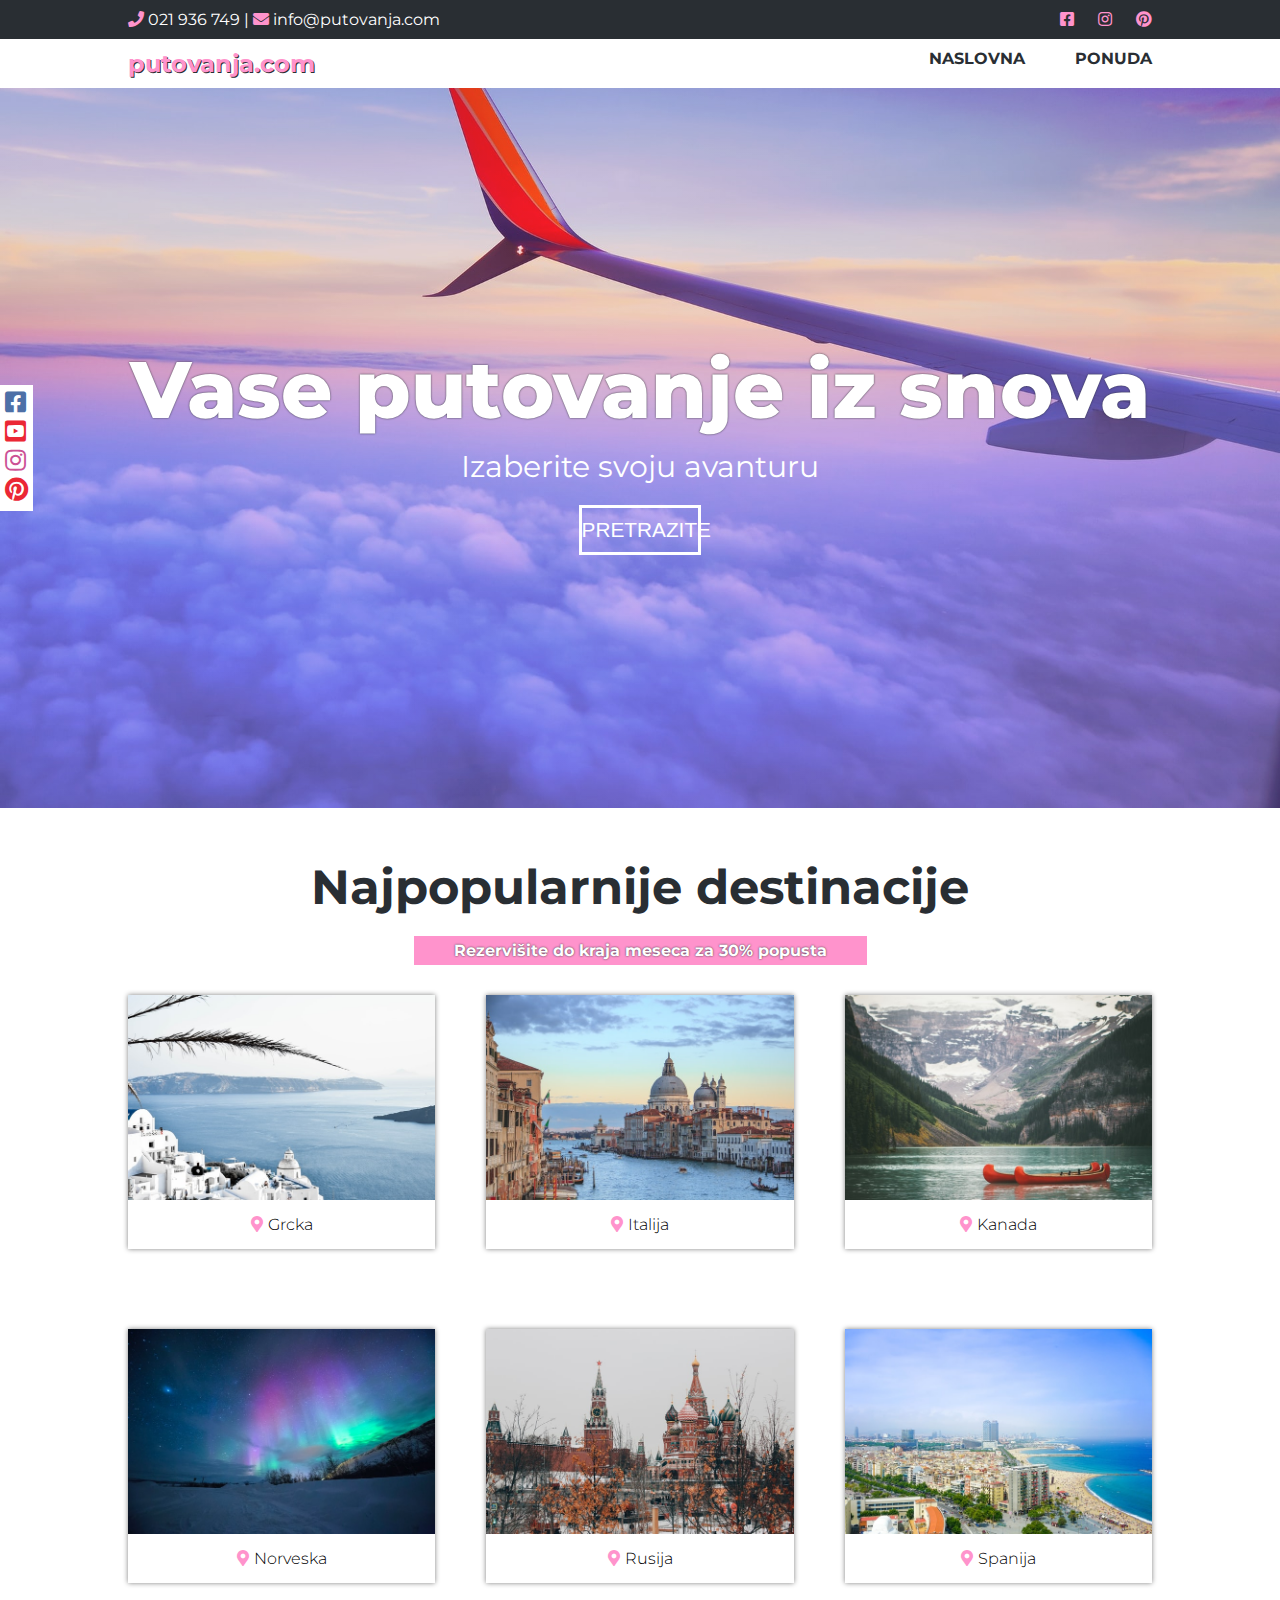
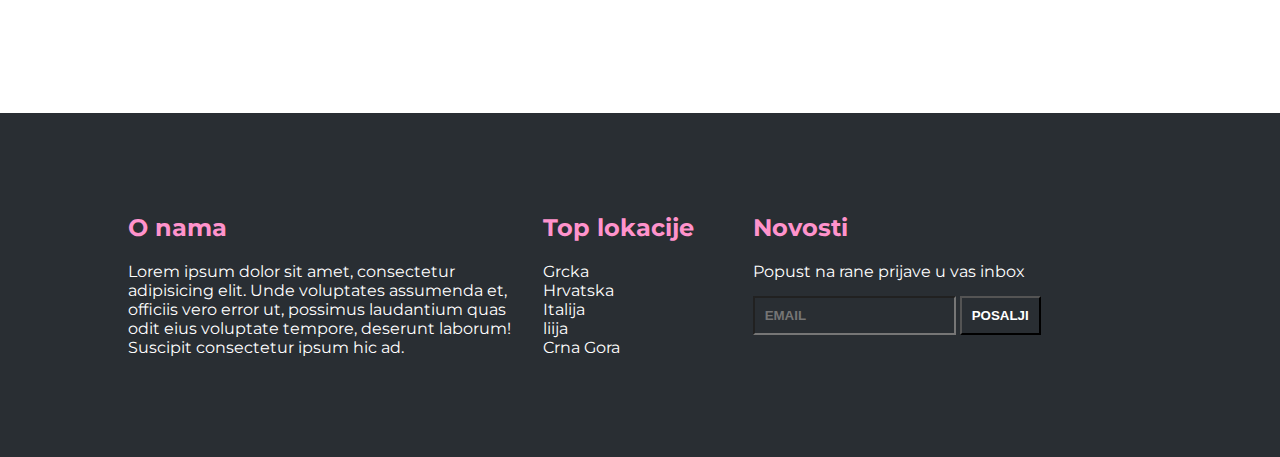
<file: travel_site/index.html>
<!DOCTYPE html>
<html lang="">
<head>
    <meta charset="utf-8">
    <meta name="viewport" content="width=device-width, initial-scale=1.0">
    <title>Travel</title>
    <link rel="stylesheet" href="https://cdnjs.cloudflare.com/ajax/libs/font-awesome/5.15.3/css/all.min.css" />
    <link rel="stylesheet" href="style.css">
</head>

<body>
    <!-- topbar-->
    <section class="topbar">
        <article class="container">
            <p><i class="fas fa-phone"></i>&nbsp;021 936 749 | <i class="fas fa-envelope"></i>&nbsp;info@putovanja.com</p>
            <p>
                <a href=""><i class="fab fa-facebook-square"></i></a>
                <a href=""><i class="fab fa-instagram"></i></a>
                <a href=""><i class="fab fa-pinterest"></i></a>
            </p>
        </article>
    </section>
    <!-- nav -->
    <nav class="container">
        <a href="index.php" class="logo">putovanja.com</a>
        <ul>
            <li><a href="index.php">Naslovna</a></li>
            <li><a href="ponuda.php">Ponuda</a></li>
        </ul>
    </nav>

    <!-- sky -->

   <section class="sky">
        <aside>
            <ul>
                <li><a href=""><i class="fab fa-facebook-square"></i></a></li>
                <li><a href=""><i class="fab fa-youtube-square"></i></a></li>
                <li><a href=""><i class="fab fa-instagram"></i></a></li>
                <li><a href=""><i class="fab fa-pinterest"></i></a></li>
            </ul>
    </aside>
    <div class="container">
        <article>
                <h1>Vase putovanje iz snova</h1>
                <p>Izaberite svoju avanturu</p>
                <button>Pretrazite</button>
        </article>
    </div>
   </section>
    
   <!-- main -->
   <main class="destination container">
        <section class="title">
            <h2>Najpopularnije destinacije</h2>
            <p>Rezervišite do kraja meseca za 30% popusta</p>
        </section>
        <section>
            <div class="wrapper">
                <img src="img/grcka.jpg" alt="grcka">
                <h6><i class="fas fa-map-marker-alt"></i>Grcka</h6>
            </div>

            <div class="wrapper">
                <img src="img/italija.jpg" alt="italija">
                <h6><i class="fas fa-map-marker-alt"></i>Italija</h6>
            </div>

            <div class="wrapper">
                <img src="img/kanada.jpg" alt="kanada">
                <h6><i class="fas fa-map-marker-alt"></i>Kanada</h6>
            </div>

            <div class="wrapper">
                <img src="img/norveska.jpg" alt="norveska">
                <h6><i class="fas fa-map-marker-alt"></i>Norveska</h6>
            </div>

            <div class="wrapper">
                <img src="img/rusija.jpg" alt="rusija">
                <h6><i class="fas fa-map-marker-alt"></i>Rusija</h6>
            </div>

            <div class="wrapper">
                <img src="img/spanija.jpg" alt="spanija">
                <h6><i class="fas fa-map-marker-alt"></i>Spanija</h6>
            </div>

        </section>
    </main>

    <!-- footer-->
    <footer>
        <article class="container">
            <div>
                <h3>O nama</h3>
                <p>Lorem ipsum dolor sit amet, consectetur adipisicing elit. Unde voluptates assumenda et, officiis vero error ut, possimus laudantium quas odit eius voluptate tempore, deserunt laborum! Suscipit consectetur ipsum hic ad.</p>
            </div>
            <div>
                <h3>Top lokacije</h3>
                <ul>
                    <li><a href="">Grcka</a></li>
                    <li><a href="">Hrvatska</a></li>
                    <li><a href="">Italija</a></li>
                    <li><a href="">liija</a></li>
                    <li><a href="">Crna Gora</a></li>
                </ul>
            </div>
            <div>
                <h3>Novosti</h3>
                <p>Popust na rane prijave u vas inbox</p>
                <input type="email" placeholder="Email">
                <input type="submit" value="Posalji">
            </div>
        </article>
    </footer>
</body>
</html>
</file>
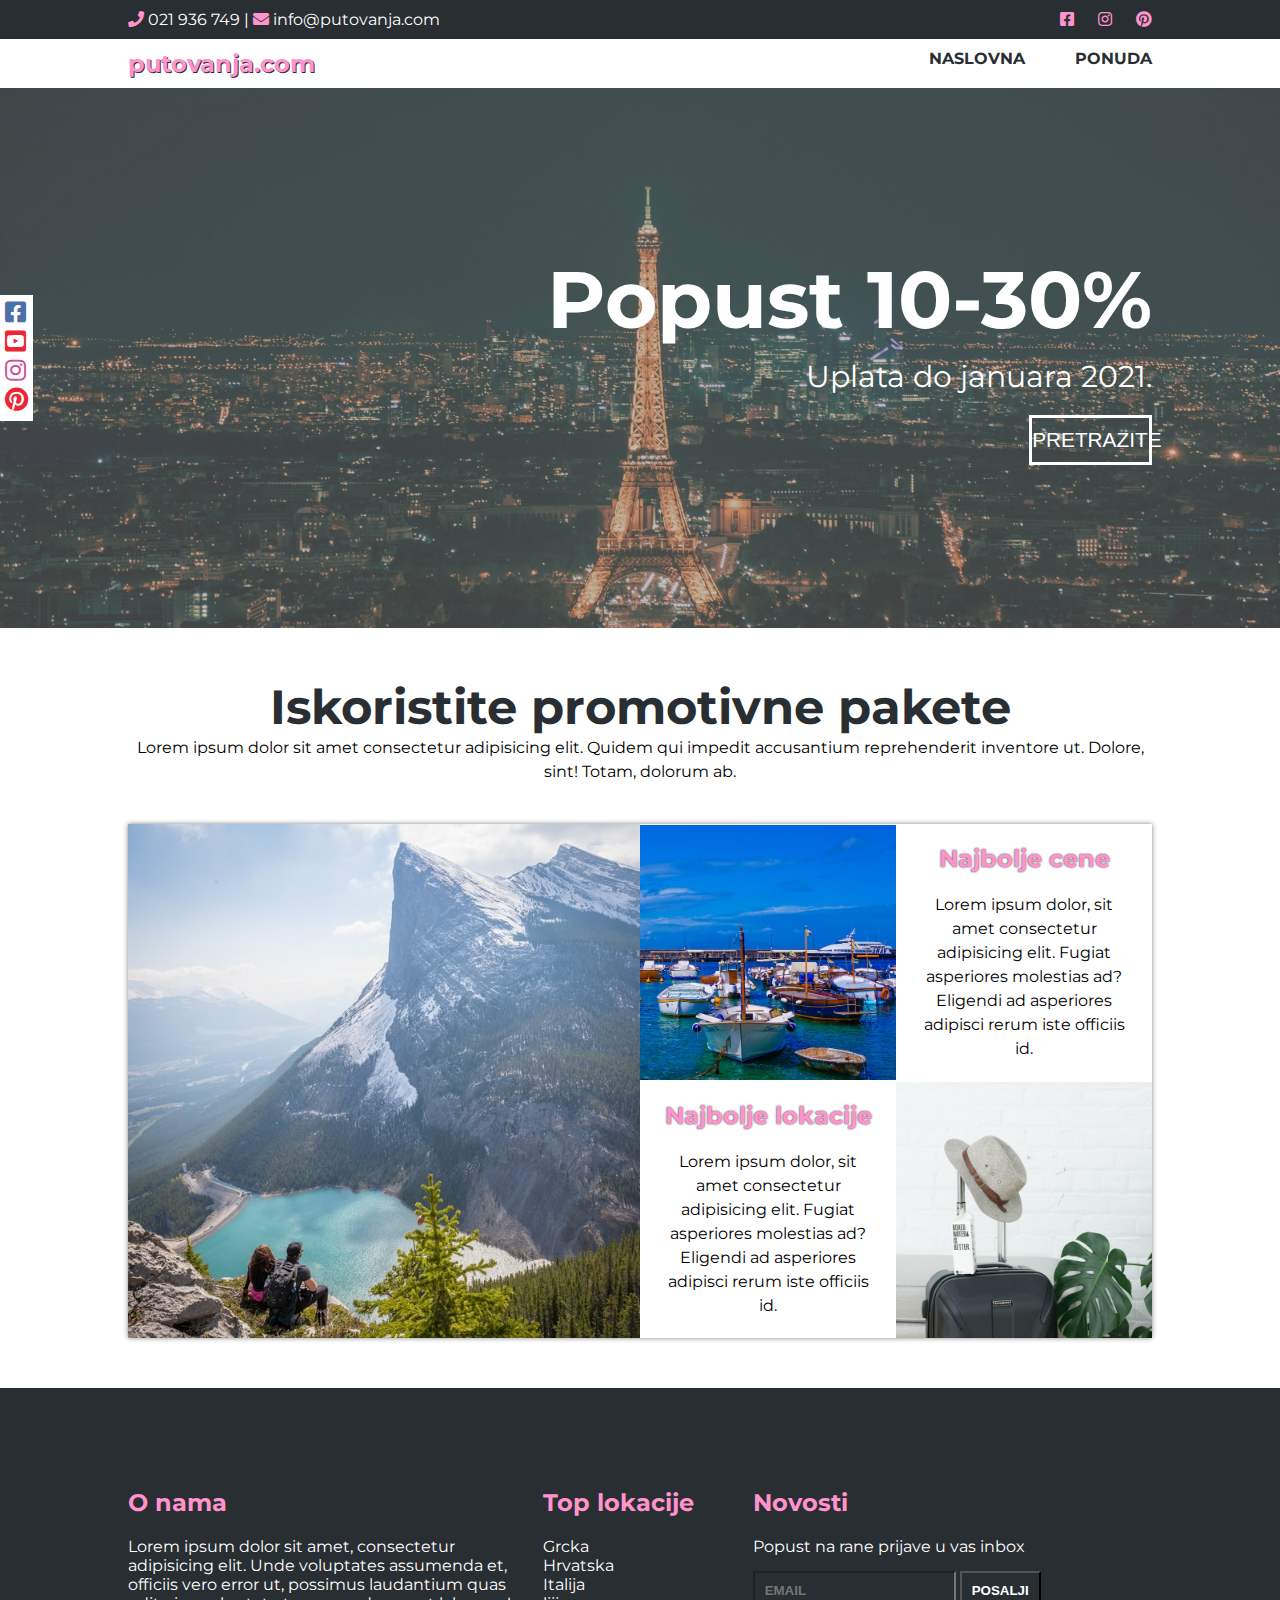
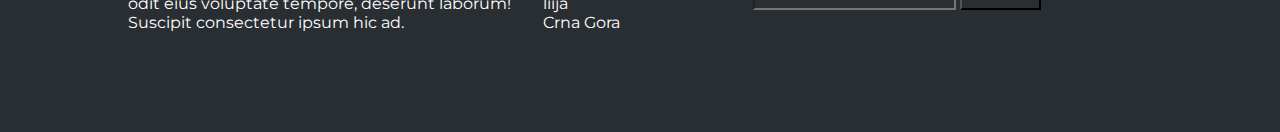
<file: travel_site/ponuda.html>
<!DOCTYPE html>
<html lang="">
<head>
    <meta charset="utf-8">
    <meta name="viewport" content="width=device-width, initial-scale=1.0">
    <title>Travel</title>
    <link rel="stylesheet" href="https://cdnjs.cloudflare.com/ajax/libs/font-awesome/5.15.3/css/all.min.css" />
    <link rel="stylesheet" href="style.css">
</head>

<body>
    <!-- topbar-->
    <section class="topbar">
        <article class="container">
            <p><i class="fas fa-phone"></i>&nbsp;021 936 749 | <i class="fas fa-envelope"></i>&nbsp;info@putovanja.com</p>
            <p>
                <a href=""><i class="fab fa-facebook-square"></i></a>
                <a href=""><i class="fab fa-instagram"></i></a>
                <a href=""><i class="fab fa-pinterest"></i></a>
            </p>
        </article>
    </section>
    <!-- nav -->
    <nav class="container">
        <a href="index.php" class="logo">putovanja.com</a>
        <ul>
            <li><a href="index.php">Naslovna</a></li>
            <li><a href="ponuda.php">Ponuda</a></li>
        </ul>
    </nav>

    <!-- aifel -->

   <section class="aifel">
        <aside>
            <ul>
                <li><a href=""><i class="fab fa-facebook-square"></i></a></li>
                <li><a href=""><i class="fab fa-youtube-square"></i></a></li>
                <li><a href=""><i class="fab fa-instagram"></i></a></li>
                <li><a href=""><i class="fab fa-pinterest"></i></a></li>
            </ul>
    </aside>
    <div class="container">
        <article>
                <h1>Popust 10-30%</h1>
                <p>Uplata do januara 2021.</p>
                <button>Pretrazite</button>
        </article>
    </div>
   </section>

   <!-- main ponuda -->

   <main class="ponuda container">
        <section class="title">
            <h2>Iskoristite promotivne pakete</h2>
            <p>Lorem ipsum dolor sit amet consectetur adipisicing elit. Quidem qui impedit accusantium reprehenderit
                inventore ut. Dolore, sint! Totam, dolorum ab.</p>
        </section>

        <section>
            <article>
                <img src="img/ponuda1.jpg" alt="grcka">
            </article>
            <article>
                <div>
                    <img src="img/ponuda2.jpg" alt="">
                </div>
                <div>
                    <h3>Najbolje cene</h3>
                    <p>Lorem ipsum dolor, sit amet consectetur adipisicing elit. Fugiat asperiores molestias ad? Eligendi ad asperiores adipisci rerum iste officiis id.</p>
                </div>
                <div>
                    <h3>Najbolje lokacije</h3>
                    <p>Lorem ipsum dolor, sit amet consectetur adipisicing elit. Fugiat asperiores molestias ad? Eligendi ad asperiores adipisci rerum iste officiis id.</p>
                </div>
                <div>
                    <img src="img/ponuda3.jpg" alt="">
                </div>
            </article>

        </section>
</main>

<!-- footer-->
   <footer>
    <article class="container">
        <div>
            <h3>O nama</h3>
            <p>Lorem ipsum dolor sit amet, consectetur adipisicing elit. Unde voluptates assumenda et, officiis vero error ut, possimus laudantium quas odit eius voluptate tempore, deserunt laborum! Suscipit consectetur ipsum hic ad.</p>
        </div>
        <div>
            <h3>Top lokacije</h3>
            <ul>
                <li><a href="">Grcka</a></li>
                <li><a href="">Hrvatska</a></li>
                <li><a href="">Italija</a></li>
                <li><a href="">liija</a></li>
                <li><a href="">Crna Gora</a></li>
            </ul>
        </div>
        <div>
            <h3>Novosti</h3>
            <p>Popust na rane prijave u vas inbox</p>
            <input type="email" placeholder="Email">
            <input type="submit" value="Posalji">
        </div>
    </article>
</footer>
</body>
</html>
</file>
<file: travel_site/style.css>
@import url('https://fonts.googleapis.com/css2?family=Montserrat:wght@300;400;700;800&display=swap');
:root {
    --darkGray: #292e33;
    --white: rgb(255, 255, 255);
    --accents: #ff93cc;
    --transition: .3 ease;
    --textShadow: 0 0 2px var(--darkGray);
    --boxShadow: 0px 0px 5px rgb(128, 128, 128);
}
* {
    margin: 0;
    padding: 0;
    box-sizing: border-box
}
body {
    font-family: 'Montserrat', sans-serif;
    font-size: 16px;
}
.container {
    width: 80%;
    margin: auto;
}
ul {
    list-style: none;
}
a {
    text-decoration: none;
}
a:hover {
    transition: var(--transition);
}
img {
    display: block;
    width: 100%;
  }

/*** topbar ***/
.topbar article {
    display: flex;
    justify-content: space-between;
}
.topbar {
    background: var(--darkGray);
    color: var(--white);
    padding: 10px 0;
}
.topbar i {
    color: var(--accents);
}
.topbar a {
    margin-left: 20px;
}
/*** nav ***/
nav {
    display: flex;
    justify-content: space-between;
    padding: 10px 0;
}
nav ul {
    display: flex;
}
nav .logo {
    color: var(--accents);
    font-size: 1.5rem;
    font-weight: 700;
    text-shadow: 1px 1px var(--darkGray);
}
nav .logo:hover {
    color: var(--darkGray);
    text-shadow: 1px 1px var(--accents);
}
nav ul li a {
    color: var(--darkGray);
    margin-left: 50px;
    font-weight: 700;
    text-transform: uppercase;
}
nav ul li a:hover {
    color: var(--accents);
}
/*** footer ***/
footer {
    padding: 100px 0;
    background: var(--darkGray);
    color: var(--white);
}
footer article {
    display: flex;
    justify-content: space-between;
}
footer h3 {
    color: var(--accents);
    font-size: 1.5rem;
    margin-bottom: 20px;
}
footer div:nth-child(1) {
    flex: 0 0 39%;
}
footer div:nth-child(2) {
    flex: 0 0 19%;
}
footer div:nth-child(3) {
    flex: 0 0 39%;
}
footer a {
    color: var(--white);
}
footer a:hover {
    color: var(--accents);
}
footer div input {
    margin-top: 15px;
}
footer input[type="email"],
footer input[type="submit"] {
    padding: 10px;
    background: transparent;
    color: var(--white);
    text-transform: uppercase;
    font-weight: bold;
}
/* SKY */
.sky {
    height: 80vh;
    background-image: linear-gradient(
        rgb(255, 255, 255, 0.1),
        rgb(255, 255, 255,0.1)
    )
    ,url(img/header.jpg);
    background-position: center;
    background-repeat: no-repeat;
    background-size: cover;
    display: flex;
    color: var(--white);

}
aside {
    display: flex;
    background: var(--white);
    position: fixed;
    align-self: center;
    padding: 5px;
}
aside .fa-facebook-square {
    color: #4d70a7;
    font-size: 1.5rem;
    padding-bottom: 5px;
}
aside .fa-youtube-square,
aside .fa-pinterest {
    color: #eb2735;
    font-size: 1.5rem;
    padding-bottom: 5px;

}
aside .fa-instagram {
    color: #cc5295;
    font-size: 1.5rem;
    padding-bottom: 5px;
}

.sky article {
    display: flex;
    flex-direction: column;
    text-align: center;
}

.sky h1 {
    font-size: 5rem;
    padding-bottom: 10px;
    text-shadow: var(--textShadow);
    font-weight: 800;
}
.sky p {
    font-size: 1.9rem;
    padding-bottom: 20px;
}
.sky button {
    width: 12%;
    align-self: center;
    background: transparent;
    border: 3px solid var(--white);
    padding: 10px 0;
    text-transform: uppercase;
    color: var(--white);
    font-size: 1.3rem;

}
/* MAIN */
main {
    padding: 50px 0;
    text-align: center;
}

  .destination section:last-child {
    margin-top: 30px;
    display: flex;
    flex-direction: row;
    flex-wrap: wrap;
    justify-content: space-between;
  }
  
  .destination .wrapper {
    flex: 0 0 30%;
    box-shadow: var(--boxShadow);
    cursor: pointer;
    margin-bottom: 80px;
    text-align: center;
    transition: var(--transition);
  }
.destination section h2 {
    font-size: 3rem;
    color: var(--darkGray);
}
.destination .title p {
    color: var(--white);
    background: var(--accents);
    font-weight: 700;
    text-shadow: var(--textShadow);
    display: inline-block; 
    padding: 5px 40px;
    margin-top: 20px;
  }

  .destination h6 {
      padding: 15px 0;
      font-size: 1rem;
      font-weight: 300;
  }
  .destination i {
      color: var(--accents);
      font-size: 1rem;
      margin-right: 5px;
  }

  /* ponuda */
  .aifel {
    height: 60vh;
    background-image: linear-gradient(
        rgb(128, 128, 128, 0.5),
        rgb(128, 128, 128, 0.5)
    )
    ,url(img/headers.jpg);
    background-position: center;
    background-repeat: no-repeat;
    background-size: cover;
    display: flex;
    color: var(--white);
  }

.aifel article {
    display: flex;
    flex-direction: column;
    text-align: right;
}

.aifel h1 {
    font-size: 5rem;
    padding-bottom: 10px;

}
.aifel p {
    font-size: 1.9rem;
    padding-bottom: 20px;

}
.aifel button {
    width: 12%;
    align-self: flex-end;
    background: transparent;
    border: 3px solid var(--white);
    padding: 10px 0;
    text-transform: uppercase;
    color: var(--white);
    font-size: 1.3rem;
}
.ponuda section:last-child {
    display: flex;
    flex-wrap: wrap;
    margin-top: 40px;
    box-shadow: var(--boxShadow);
}
.ponuda article {
    flex: 0 0 50%;
    display: flex;
    flex-wrap: wrap;
    max-height: 800px;
}

.ponuda article div {
    flex: 0 0 50%;
    display: flex;
    flex-direction: column;
    align-items: center;
    justify-content: center;
}
.ponuda article div:nth-child(2) {
    padding: 20px;
}
.ponuda article div:nth-child(3) {
    padding: 20px;
}
.ponuda h3 {
    color: var(--accents);
    text-shadow: var(--textShadow);
    font-size: 1.5rem;
    margin-bottom: 20px;
}
.ponuda p {
    line-height: 1.5rem;
}
.ponuda section h2 {
    font-size: 3rem;
    color: var(--darkGray);
}
@media (max-width: 768px) {
    .container {
        width: 90%;
        display: flex;
        flex-wrap: wrap;
    }
    nav .logo {
        display: flex;
        flex: 0 0 100%;
        align-content: center;
        justify-content: center;
    }
    nav ul {
        display: flex;
        flex: 0 0 100%;
        justify-content: space-around;
    }
    nav ul li a {
        margin-left: 0px;
    }
    .destination .wrapper {
        flex: 0 0 100%;
        margin-bottom: 30px;
    }
    .destination .wrapper:last-child {
        flex: 0 0 100%;
        margin-bottom: 0px;
    }
    .aifel article {
        text-align: center;
    } 
    .aifel button,
    .sky button {
        width: 50%;
        align-self: center;
    }
    .sky h1 {
        font-size: 4rem;
    } 
    .ponuda p {
        line-height: 1.5rem;
        padding: 20px;
    }
    .ponuda article {
        flex: 0 0 100%;
        max-height: unset;

    }
    .ponuda article div {
        flex: 0 0 100%;
    }
    .ponuda article div:nth-child(2) {
        padding: 20px;
        order: -1;
    } 
    footer {
        padding: 30px 0;
      }
    footer div:nth-child(1),
    footer div:nth-child(2),
    footer div:nth-child(3) {
        flex: 0 0 100%;
        margin-bottom: 20px;
        text-align: center;
      }
      footer div:nth-child(3) {
        margin-bottom: 0;
      }
      footer  input[type="email"],
      footer  input[type="submit"] {
        text-align: center;
        width: 80%;
      }
      footer  input[type="submit"] {
        margin-top: 20px;
      }
    


    /* footer div:nth-child(1) {
        flex: 0 0 100%;
    }
    footer div:nth-child(2) {
        flex: 0 0 100%;
        text-align: center;
    }
    footer div:nth-child(3) {
        flex: 0 0 100%;
        text-align: center;
    } */
    
}
</file>
